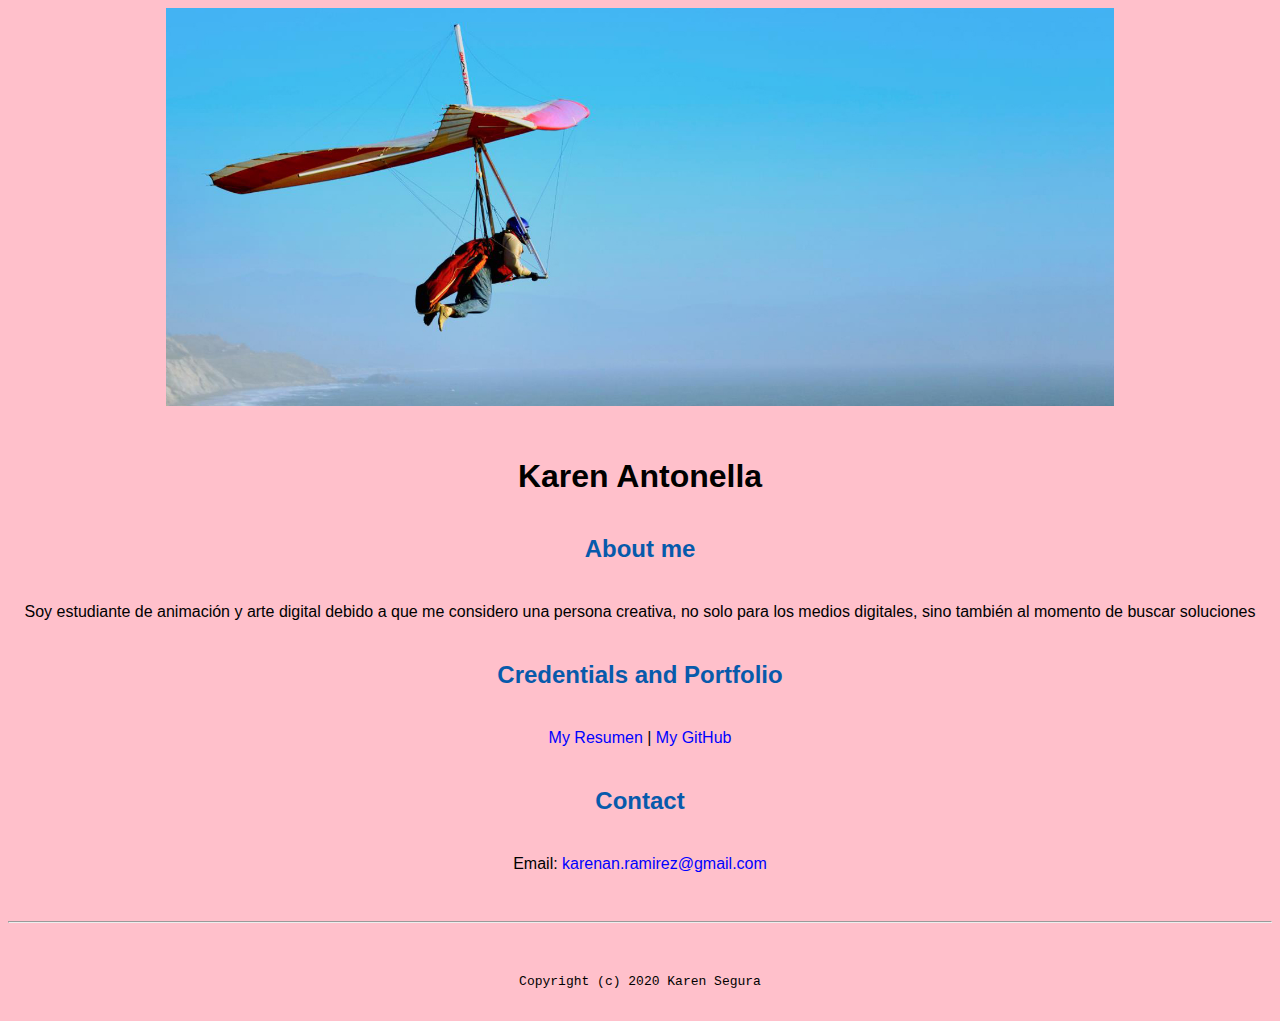
<file: index.html>
<!doctype html>

<!-- this is a comment for human! -->

<html lang="en">

  <header>
    <title> Karen Segura </title>
    <link rel="stylesheet" href="css/master.css">
    <link rel="FaviconIcon" href="favicon.ico" type="image/x-icon">
    <link rel="shortcut" href="favicon.ico" type="image/x-icon">
    <meta name="viewport" content="widht=device-widht, initial-scale=1, shrink-to-fit=no">
    <meta name="name" content="Karen Segura Portal">
    <meta name="robots" content="noindex, no follow">
  </header>

  <body>
    <image src="images/banner.jpg" width="75%" alt="banner">
    <h1> Karen Antonella </h1>
    <h2> About me </h2>
    <p> Soy estudiante de animación y arte digital debido a que me considero una persona creativa, no solo para los medios digitales, sino también al momento de buscar soluciones </p>
    <h2> Credentials and Portfolio </h2>

    <p><a href="resume.html"> My Resumen </a> | <a href="https://github.com"> My GitHub </a> </p>
    <h2> Contact </h2>

    <p> Email:  <a href="mailto:karenan.ramirez@gmail.com"> karenan.ramirez@gmail.com </a></p>
  </body>
  <footer>
    <hr>
    <code>Copyright (c) 2020 Karen Segura </code>
  </footer>

</html>
</file>
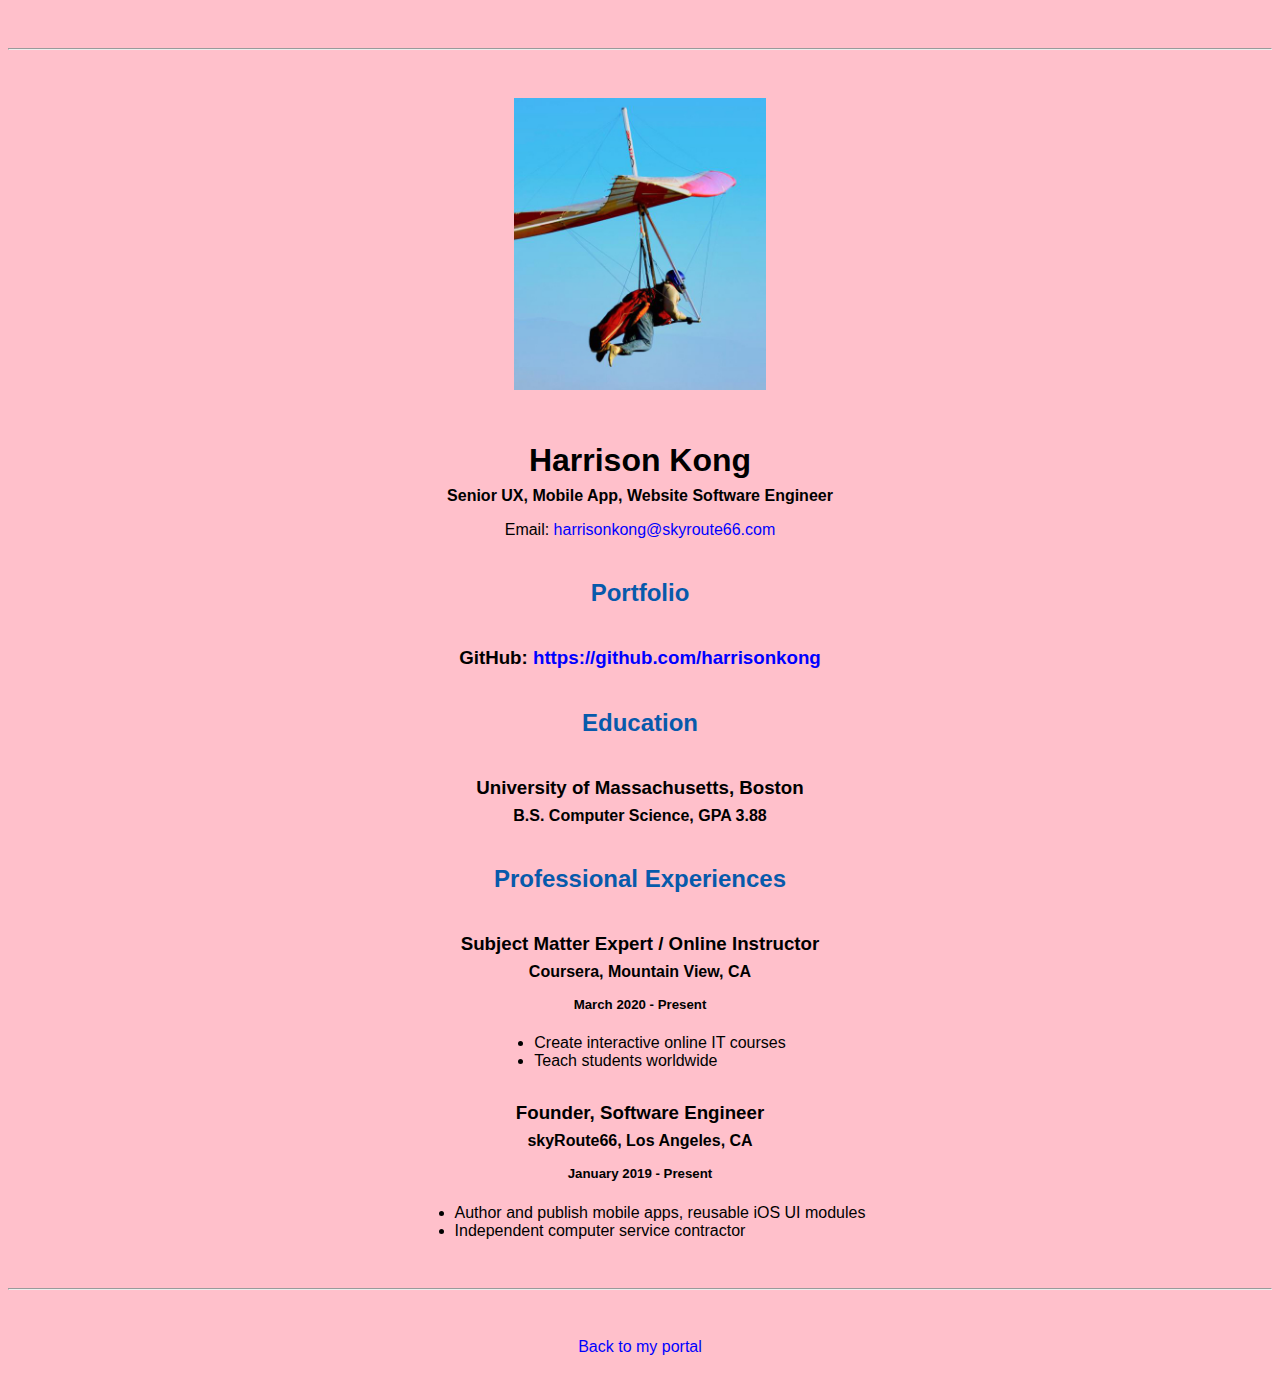
<file: resume.html>
<!doctype html>

<!-- this is a comment for human! -->

<html lang="en">

  <header>
    <title>Harrison Kong's Resume</title>
    <link rel="stylesheet" href="css/master.css">
    <link rel="FaviconIcon" href="favicon.ico" type="image/x-icon">
    <link rel="shortcut" href="favicon.ico" type="image/x-icon">
    <meta name="viewport" content="widht=device-widht, initial-scale=1, shrink-to-fit=no">
    <meta name="name" content="Karen Segura Portal">
    <meta name="robots" content="noindex, no follow">
  </header>

  <body>
    <hr>

    <img src="images/headshot.jpg" alt="Harrison Kong's headshot" width="20%">

    <h1>Harrison Kong</h1>
    <h4>Senior UX, Mobile App, Website Software Engineer</h4>

    <p>Email: <a href="mailto:harrisonkong@skyroute66.com" target="_blank">harrisonkong@skyroute66.com</a></p>
    <!-- don't post physical address, personal phone number or other personal information on the web! -->

    <h2>Portfolio</h2>
      <h3>GitHub: <a href="https://github.com/harrisonkong" target="_blank">https://github.com/harrisonkong</a></h3>

    <h2>Education</h2>

    <h3>University of Massachusetts, Boston</h3>
    <h4>B.S. Computer Science, GPA 3.88</h4>

    <h2>Professional Experiences</h2>

    <h3>Subject Matter Expert / Online Instructor</h3>
    <h4>Coursera, Mountain View, CA</h4>
    <h5>March 2020 - Present</h5>
      <ul>
        <li>Create interactive online IT courses</li>
        <li>Teach students worldwide</li>
      </ul>

    <h3>Founder, Software Engineer</h3>
    <h4>skyRoute66, Los Angeles, CA</h4>
    <h5>January 2019 - Present</h5>
      <ul>
        <li>Author and publish mobile apps, reusable iOS UI modules</li>
        <li>Independent computer service contractor</li>
      </ul>
  </body>

  <footer>
  <hr>
  <p><a href="index.html">Back to my portal</a><p>
  </footer>

</html>
</file>
<file: css/master.css>
/* Cascading stylesheet for the website */

/* Text inside these asterisks and slashes are comments for human */

  a {
  color:blue;  /* set the text color to blue here */
    text-decoration: none; /* This means we do not want hyperlinks to be underlined */
  }

  a:hover {
    color: red;/* set the text color to red here */
    text-decoration: none; /* This means we do not want hyperlinks to be underlined */
  }

  body {
    background-color:pink;/* set the background color here */
    color:black;
    font-family:Arial,Helvetica, sans-serif;
    text-align:center; /* set the text color to black here */
    /* set the font here */
    /* set the text alignment here */
   }

  footer {
    margin-top: 2rem;
    margin-bottom: 2rem;
  }

  h1 {
    margin-bottom: 0.5rem;
    margin-top: 3rem;
   }

  h2 {
  color: #075AAB;
  margin-bottom: 2.5rem;
  margin-top: 2.5rem;  /* set the text color of to #075AAB here */
    /* set both the bottom margin and top margin to 2.5rem here */
   }

  h3 {
    margin-bottom: 0;
    margin-top: 2rem;
  }

  h4 {
    margin-bottom: 1rem;
    margin-top: 0.5rem;
  }

  h5 {
    margin-top: 0.5rem;
  }

  hr {
    margin-bottom: 3rem;
    margin-top: 3rem;
  }

  /* this controls how the bullet points in the resume page looks */
  ul {
    display: table;
    margin: 0 auto;
    text-align: left;
  }
</file>
